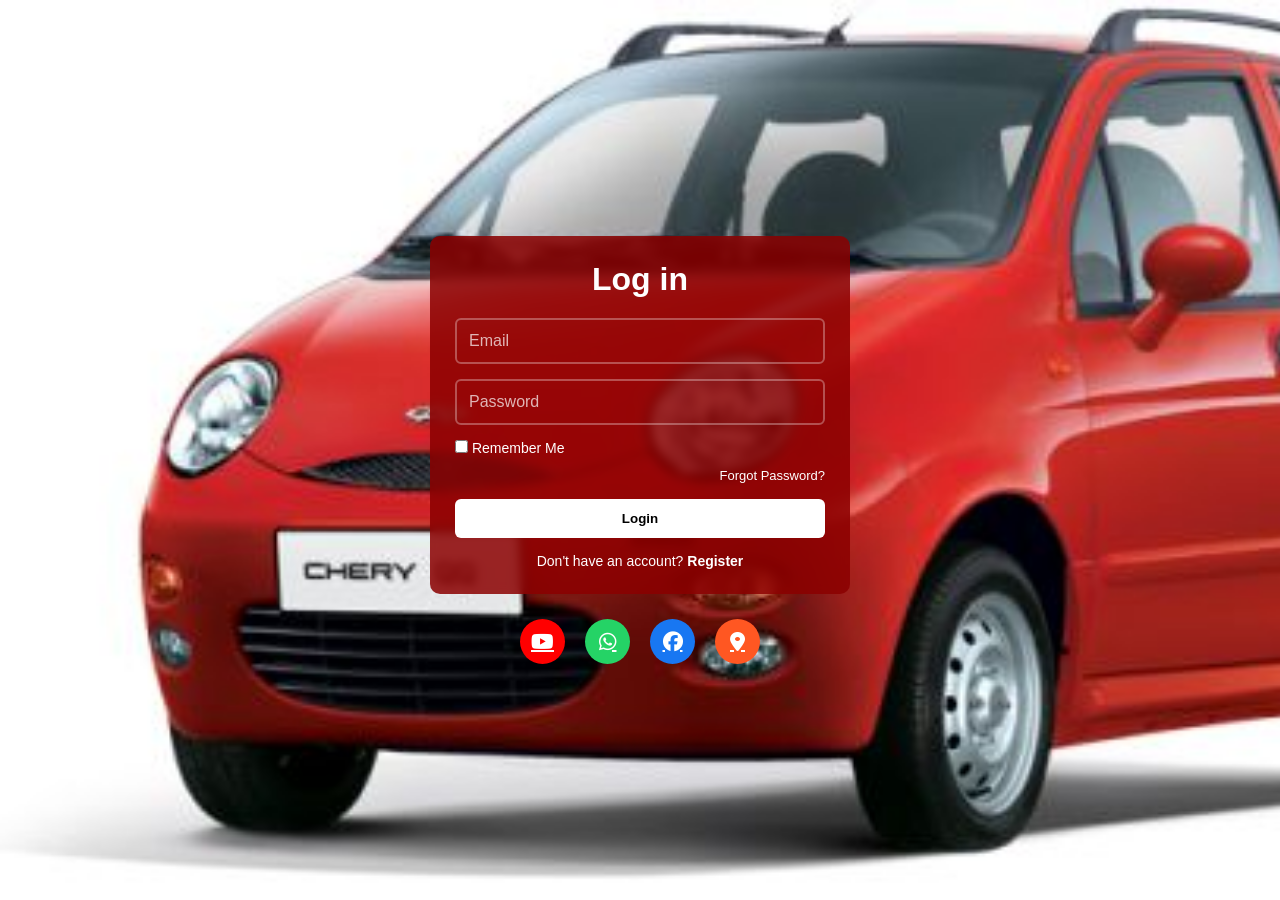
<file: index.html>
<!DOCTYPE html>
<html lang="en">
<head>
    <meta charset="UTF-8">
    <meta name="viewport" content="width=device-width, initial-scale=1.0">
    <title>Log in</title>

    <link rel="stylesheet" href="log-in.css">
        <link rel="icon" type="image/png" href="logo.jpg">

    <!-- Font Awesome -->
    <link rel="stylesheet" href="https://cdnjs.cloudflare.com/ajax/libs/font-awesome/6.5.0/css/all.min.css">
</head>
<body>

<div class="Page-Login">
    <form id="loginForm">
        <h1>Log in</h1>

        <div class="input-Login">
            <input type="email" id="email" placeholder="Email" required>
            <input type="password" id="password" placeholder="Password" required>
        </div>

        <div class="remmember-login">
            <label>
                <input type="checkbox" id="rememberMe"> Remember Me
            </label>
        </div>

        <!-- نسيت كلمة المرور -->
        <div class="forgot-password">
            <a href="forgot.html">Forgot Password?</a>
        </div>

        <button type="submit" class="btn">Login</button>

        <div class="register">
            <p>Don't have an account? <a href="sign-up.html">Register</a></p>
        </div>
    </form>
</div>

<!-- 🔥 الأيقونات -->
<div class="social-icons">
    <a href="https://www.youtube.com/@ChinaCenter1996" target="_blank">
        <i class="fab fa-youtube"></i>
    </a>

    <a href="https://wa.me/962796955377" target="_blank">
        <i class="fab fa-whatsapp"></i>
    </a>

    <a href="https://www.facebook.com/Chinacarservic/" target="_blank">
        <i class="fab fa-facebook"></i>
    </a>

    <a href="https://www.google.com/maps/place/%D8%A7%D9%84%D9%85%D8%B1%D9%83%D8%B2+%D8%A7%D9%84%D8%B5%D9%8A%D9%86%D9%8A%E2%80%AD/@31.9436206,35.8441325,17z/data=!3m1!4b1!4m6!3m5!1s0x151ca1450a6117c5:0x48b76f4c6d02a3a1!8m2!3d31.9436161!4d35.8415576!16s%2Fg%2F11dym3fhqm?entry=ttu&g_ep=EgoyMDI2MDQyMC4wIKXMDSoASAFQAw%3D%3D" target="_blank">
        <i class="fas fa-map-marker-alt"></i>
    </a>
</div>

<script src="login.js"></script>



</body>
</html>
</file>
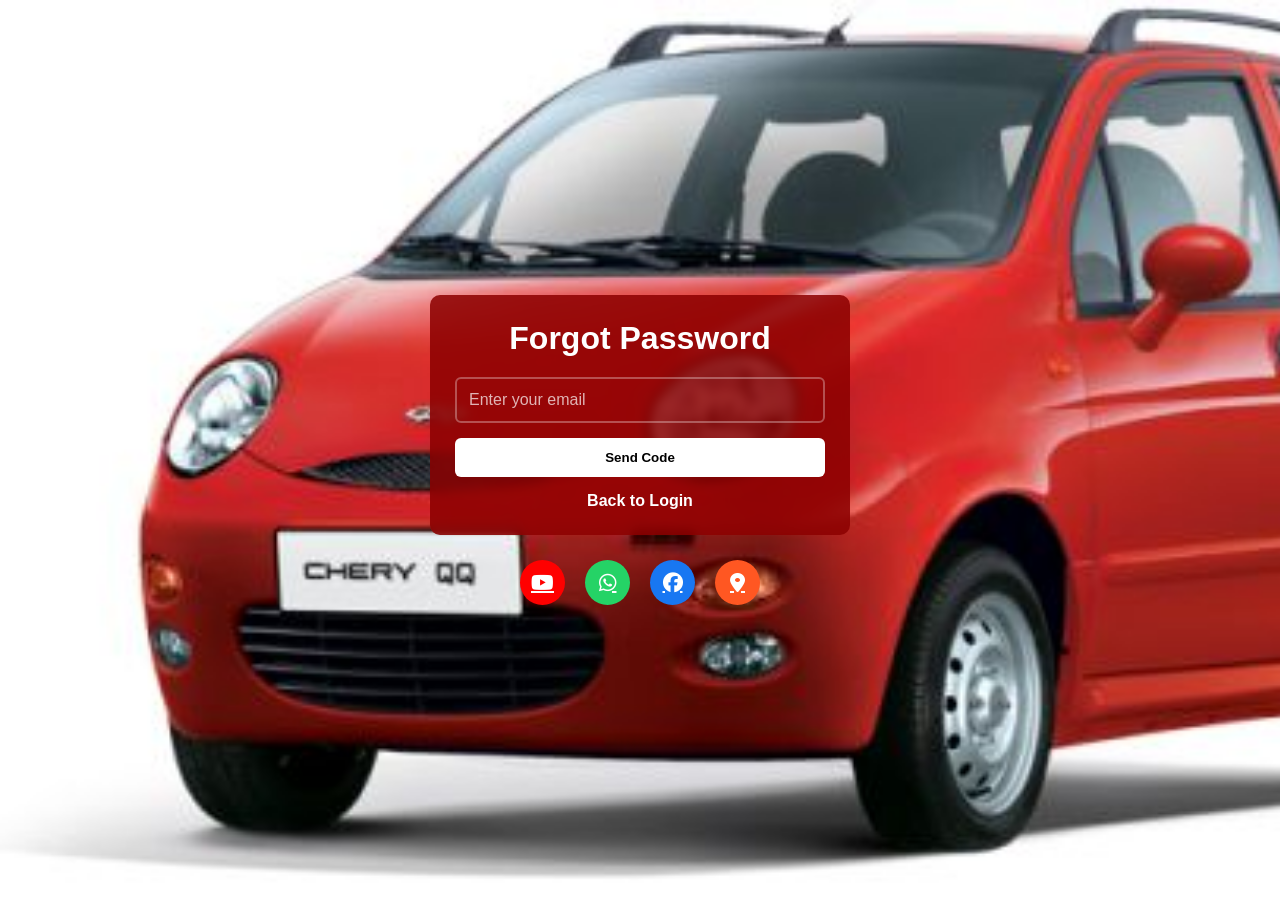
<file: forgot.html>
<!DOCTYPE html>
<html lang="en">
<head>
    <meta charset="UTF-8">
    <meta name="viewport" content="width=device-width, initial-scale=1.0">
    <title>Forgot Password</title>

    <!-- CSS -->
    <link rel="stylesheet" href="forgot.css">
    <link rel="icon" type="image/png" href="logo.jpg">

    <!-- Font Awesome -->
    <link rel="stylesheet" href="https://cdnjs.cloudflare.com/ajax/libs/font-awesome/6.5.0/css/all.min.css">
</head>
<body>

<div class="Page-Forgot">
    <form id="forgotForm">
        <h1>Forgot Password</h1>

        <div class="input-Forgot">
            <input type="email" id="email" placeholder="Enter your email" required>
        </div>

        <button type="submit" class="btn">Send Code</button>

        <div class="back">
            <p><a href="index.html">Back to Login</a></p>
        </div>
    </form>
</div>

<!-- 🔥 الأيقونات -->
<div class="social-icons">
    <a href="https://www.youtube.com/@ChinaCenter1996" target="_blank">
        <i class="fab fa-youtube"></i>
    </a>

    <a href="https://wa.me/962796955377" target="_blank">
        <i class="fab fa-whatsapp"></i>
    </a>

    <a href="https://www.facebook.com/Chinacarservic/" target="_blank">
        <i class="fab fa-facebook"></i>
    </a>

    <a href="https://www.google.com/maps" target="_blank">
        <i class="fas fa-map-marker-alt"></i>
    </a>
</div>

<!-- 🔥 مهم جدًا: السكربت آخر الصفحة -->
<script src="forgot.js"></script>

</body>
</html>
</file>
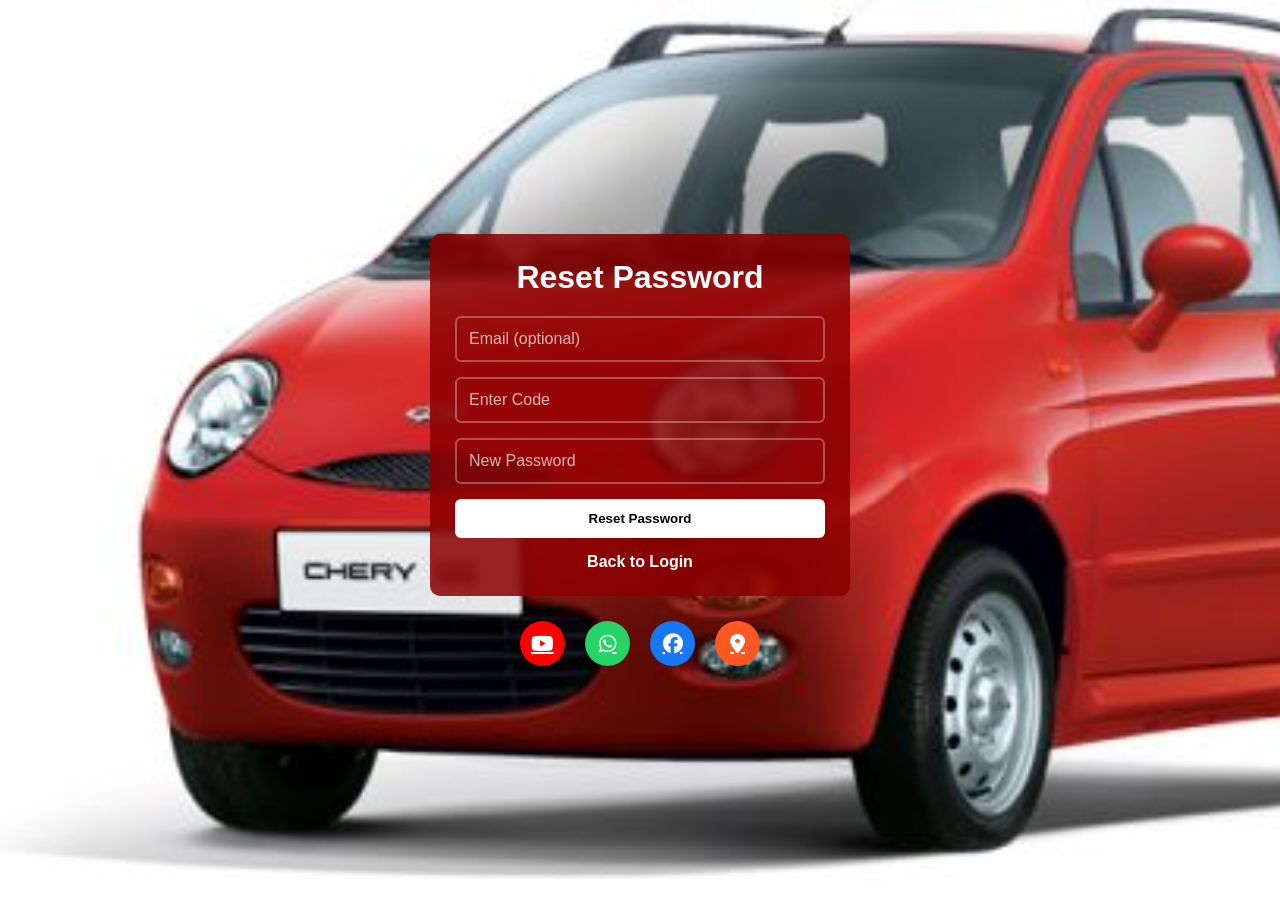
<file: reset-password.html>
<!DOCTYPE html>
<html lang="en">
<head>
    <meta charset="UTF-8">
    <meta name="viewport" content="width=device-width, initial-scale=1.0">
    <title>Reset Password</title>

    <!-- CSS -->
    <link rel="stylesheet" href="reset-password.css">
        <link rel="icon" type="image/png" href="logo.jpg">

    <!-- Font Awesome -->
    <link rel="stylesheet" href="https://cdnjs.cloudflare.com/ajax/libs/font-awesome/6.5.0/css/all.min.css">
</head>
<body>

<div class="Page-Reset">
    <form id="resetForm">
        <h1>Reset Password</h1>

        <div class="input-Reset">
            <input type="email" id="email" placeholder="Email (optional)">
            <input type="text" id="code" placeholder="Enter Code" required>
            <input type="password" id="newPassword" placeholder="New Password" required>
        </div>

        <button type="submit" class="btn">Reset Password</button>

        <div class="back">
            <p><a href="index.html">Back to Login</a></p>
        </div>
    </form>
</div>

<!-- 🔥 الأيقونات -->
<div class="social-icons">
    <a href="https://www.youtube.com/@ChinaCenter1996" target="_blank">
        <i class="fab fa-youtube"></i>
    </a>

    <a href="https://wa.me/962796955377" target="_blank">
        <i class="fab fa-whatsapp"></i>
    </a>

    <a href="https://www.facebook.com/Chinacarservic/" target="_blank">
        <i class="fab fa-facebook"></i>
    </a>

    <a href="https://www.google.com/maps/place/%D8%A7%D9%84%D9%85%D8%B1%D9%83%D8%B2+%D8%A7%D9%84%D8%B5%D9%8A%D9%86%D9%8A%E2%80%AD/@31.9436206,35.8441325,17z/data=!3m1!4b1!4m6!3m5!1s0x151ca1450a6117c5:0x48b76f4c6d02a3a1!8m2!3d31.9436161!4d35.8415576!16s%2Fg%2F11dym3fhqm?entry=ttu&g_ep=EgoyMDI2MDQyMC4wIKXMDSoASAFQAw%3D%3D" target="_blank">
        <i class="fas fa-map-marker-alt"></i>
    </a>
</div>

<script src="reset.js"></script>

</body>
</html>
</file>
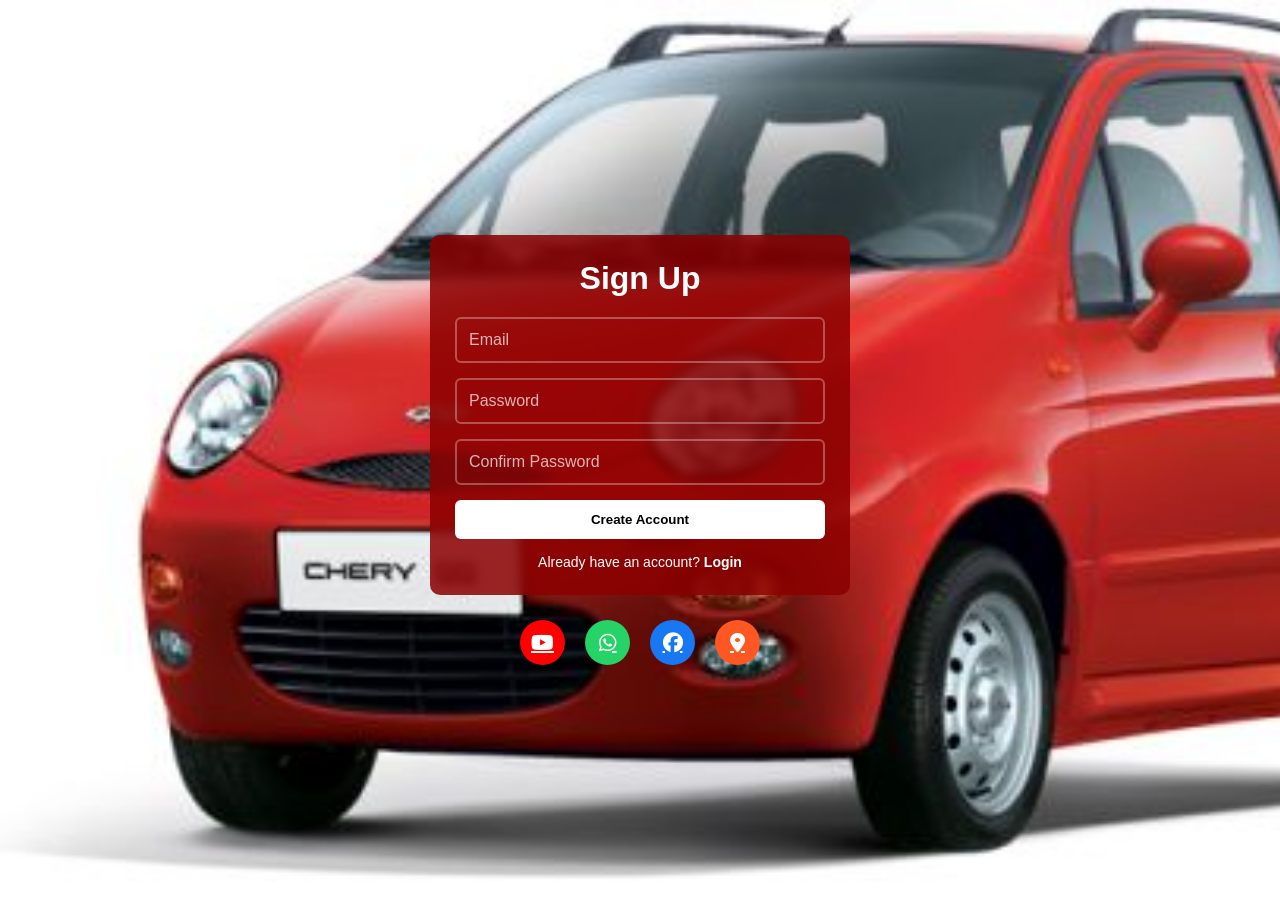
<file: sign-up.html>
<!DOCTYPE html>
<html lang="en">
<head>
    <meta charset="UTF-8">
    <meta name="viewport" content="width=device-width, initial-scale=1.0">
    <title>Sign up</title>

    <link rel="stylesheet" href="sign-up.css">
        <link rel="icon" type="image/png" href="logo.jpg">

    <!-- Font Awesome -->
    <link rel="stylesheet" href="https://cdnjs.cloudflare.com/ajax/libs/font-awesome/6.5.0/css/all.min.css">
</head>
<body>

<div class="Page-Signup">
    <form id="signupForm">
        <h1>Sign Up</h1>

        <div class="input-Signup">
            <input type="email" id="email" placeholder="Email" required>
            <input type="password" id="password" placeholder="Password" required>
            <input type="password" id="confirmPassword" placeholder="Confirm Password" required>
        </div>

        <button type="submit" class="btn">Create Account</button>

        <div class="login">
            <p>Already have an account? <a href="index.html">Login</a></p>
        </div>
    </form>
</div>

<!-- 🔥 الأيقونات -->
<div class="social-icons">
    <a href="https://www.youtube.com/@ChinaCenter1996" target="_blank">
        <i class="fab fa-youtube"></i>
    </a>

    <a href="https://wa.me/962796955377" target="_blank">
        <i class="fab fa-whatsapp"></i>
    </a>

    <a href="https://www.facebook.com/Chinacarservic/" target="_blank">
        <i class="fab fa-facebook"></i>
    </a>

    <a href="https://www.google.com/maps/place/%D8%A7%D9%84%D9%85%D8%B1%D9%83%D8%B2+%D8%A7%D9%84%D8%B5%D9%8A%D9%86%D9%8A%E2%80%AD/@31.9436206,35.8441325,17z/data=!3m1!4b1!4m6!3m5!1s0x151ca1450a6117c5:0x48b76f4c6d02a3a1!8m2!3d31.9436161!4d35.8415576!16s%2Fg%2F11dym3fhqm?entry=ttu&g_ep=EgoyMDI2MDQyMC4wIKXMDSoASAFQAw%3D%3D" target="_blank">
        <i class="fas fa-map-marker-alt"></i>
    </a>
</div>

<script src="signup.js"></script>

</body>
</html>
</file>
<file: log-in.css>
*{
    margin: 0;
    padding: 0;
    box-sizing: border-box;
    font-family: "Poppins", sans-serif;
}

body{
    background-image: url("Liquidação_ Chery vai vender QQ por menos de R$ 20 mil.jpg");
    background-repeat: no-repeat;
    background-attachment: fixed;
    background-size: cover;

    display: flex;
    flex-direction: column;
    justify-content: center;
    align-items: center;
    min-height: 100vh;

    padding: 15px;
}

/* الصندوق */
.Page-Login{
    width: 100%;
    max-width: 420px;
    background-color: rgba(139, 0, 0, 0.85);
    color: white;
    border-radius: 10px;
    backdrop-filter: blur(5px);
}

/* الفورم */
.Page-Login form{
    display: flex;
    flex-direction: column;
    padding: 25px;
}

.Page-Login h1{
    text-align: center;
    margin-bottom: 20px;
}

/* الحقول */
.input-Login{
    display: flex;
    flex-direction: column;
}

.input-Login input{
    width: 100%;
    padding: 12px;
    border: 2px solid rgba(255, 255, 255, 0.3);
    border-radius: 6px;
    background-color: transparent;
    color: white;
    margin-bottom: 15px;
    font-size: 16px;
}

.input-Login input::placeholder{
    color: rgba(255, 255, 255, 0.7);
}

/* checkbox */
.remmember-login{
    margin-bottom: 10px;
    font-size: 14px;
}

/* 🔥 نسيت كلمة المرور */
.forgot-password{
    text-align: right;
    margin-bottom: 15px;
}

.forgot-password a{
    color: white;
    font-size: 13px;
    text-decoration: none;
    transition: 0.3s;
}

.forgot-password a:hover{
    text-decoration: underline;
}

/* زر */
.btn{
    padding: 12px;
    border: none;
    border-radius: 6px;
    background-color: white;
    color: black;
    font-weight: bold;
    cursor: pointer;
    transition: 0.3s;
}

.btn:hover{
    background-color: #ddd;
}

/* تسجيل */
.register{
    text-align: center;
    margin-top: 15px;
    font-size: 14px;
}

.register a{
    color: white;
    text-decoration: none;
    font-weight: bold;
}

/* الأيقونات */
.social-icons{
    margin-top: 25px;
    display: flex;
    justify-content: center;
}

.social-icons a{
    width: 45px;
    height: 45px;
    margin: 0 10px;

    display: flex;
    justify-content: center;
    align-items: center;

    border-radius: 50%;
    color: white;
    font-size: 20px;

    transition: 0.3s;
}

.social-icons a:nth-child(1){ background-color: #FF0000; }
.social-icons a:nth-child(2){ background-color: #25D366; }
.social-icons a:nth-child(3){ background-color: #1877F2; }
.social-icons a:nth-child(4){ background-color: #FF5722; }

.social-icons a:hover{
    transform: scale(1.15);
    background-color: rgba(0,0,0,0.6);
}

/* موبايل */
@media (max-width: 480px){
    .Page-Login{
        max-width: 100%;
    }

    .Page-Login form{
        padding: 20px;
    }

    .input-Login input{
        font-size: 14px;
        padding: 10px;
    }

    .btn{
        padding: 10px;
    }
}
</file>
<file: forgot.css>
*{
    margin: 0;
    padding: 0;
    box-sizing: border-box;
    font-family: "Poppins", sans-serif;
}

body{
    background-image: url("Liquidação_ Chery vai vender QQ por menos de R$ 20 mil.jpg");
    background-repeat: no-repeat;
    background-attachment: fixed;
    background-size: cover;

    display: flex;
    flex-direction: column;
    justify-content: center;
    align-items: center;
    min-height: 100vh;

    padding: 15px;
}

/* الصندوق */
.Page-Forgot{
    width: 100%;
    max-width: 420px;
    background-color: rgba(139, 0, 0, 0.85);
    color: white;
    border-radius: 10px;
    backdrop-filter: blur(5px);
}

/* الفورم */
.Page-Forgot form{
    display: flex;
    flex-direction: column;
    padding: 25px;
}

.Page-Forgot h1{
    text-align: center;
    margin-bottom: 20px;
}

/* الحقل */
.input-Forgot{
    display: flex;
    flex-direction: column;
}

.input-Forgot input{
    width: 100%;
    padding: 12px;
    border: 2px solid rgba(255,255,255,0.3);
    border-radius: 6px;
    background: transparent;
    color: white;
    margin-bottom: 15px;
    font-size: 16px;
}

.input-Forgot input::placeholder{
    color: rgba(255,255,255,0.7);
}

/* زر */
.btn{
    padding: 12px;
    border: none;
    border-radius: 6px;
    background-color: white;
    color: black;
    font-weight: bold;
    cursor: pointer;
    transition: 0.3s;
}

.btn:hover{
    background-color: #ddd;
}

/* رجوع */
.back{
    text-align: center;
    margin-top: 15px;
}

.back a{
    color: white;
    text-decoration: none;
    font-weight: bold;
}

/* الأيقونات */
.social-icons{
    margin-top: 25px;
    display: flex;
    justify-content: center;
}

.social-icons a{
    width: 45px;
    height: 45px;
    margin: 0 10px;

    display: flex;
    justify-content: center;
    align-items: center;

    border-radius: 50%;
    color: white;
    font-size: 20px;

    transition: 0.3s;
}

/* الألوان */
.social-icons a:nth-child(1){
    background-color: #FF0000;
}
.social-icons a:nth-child(2){
    background-color: #25D366;
}
.social-icons a:nth-child(3){
    background-color: #1877F2;
}
.social-icons a:nth-child(4){
    background-color: #FF5722;
}

/* hover */
.social-icons a:hover{
    transform: scale(1.15);
    background-color: rgba(0,0,0,0.6);
}

/* موبايل */
@media (max-width: 480px){
    .Page-Forgot{
        max-width: 100%;
    }

    .Page-Forgot form{
        padding: 20px;
    }

    .input-Forgot input{
        font-size: 14px;
        padding: 10px;
    }

    .btn{
        padding: 10px;
    }
}
</file>
<file: sign-up.css>
*{
    margin: 0;
    padding: 0;
    box-sizing: border-box;
    font-family: "Poppins", sans-serif;
}

body{
    background-image: url("Liquidação_ Chery vai vender QQ por menos de R$ 20 mil.jpg");
    background-repeat: no-repeat;
    background-attachment: fixed;
    background-size: cover;

    display: flex;
    flex-direction: column; /* مهم للأيقونات */
    justify-content: center;
    align-items: center;
    min-height: 100vh;

    padding: 15px;
}

/* الصندوق */
.Page-Signup{
    width: 100%;
    max-width: 420px;
    background-color: rgba(139, 0, 0, 0.85);
    color: white;
    border-radius: 10px;
    backdrop-filter: blur(5px);
}

/* الفورم */
.Page-Signup form{
    display: flex;
    flex-direction: column;
    padding: 25px;
}

.Page-Signup h1{
    text-align: center;
    margin-bottom: 20px;
}

/* الحقول */
.input-Signup{
    display: flex;
    flex-direction: column;
}

.input-Signup input{
    width: 100%;
    padding: 12px;
    border: 2px solid rgba(255, 255, 255, 0.3);
    border-radius: 6px;
    background-color: transparent;
    color: white;
    margin-bottom: 15px;
    font-size: 16px;
}

.input-Signup input::placeholder{
    color: rgba(255, 255, 255, 0.7);
}

/* زر */
.btn{
    padding: 12px;
    border: none;
    border-radius: 6px;
    background-color: white;
    color: black;
    font-weight: bold;
    cursor: pointer;
    transition: 0.3s;
}

.btn:hover{
    background-color: #ddd;
}

/* تسجيل الدخول */
.login{
    text-align: center;
    margin-top: 15px;
    font-size: 14px;
}

.login a{
    color: white;
    text-decoration: none;
    font-weight: bold;
}

/* 🔥 الأيقونات */
.social-icons{
    margin-top: 25px;
    display: flex;
    justify-content: center;
}

.social-icons a{
    width: 45px;
    height: 45px;
    margin: 0 10px;

    display: flex;
    justify-content: center;
    align-items: center;

    border-radius: 50%;
    color: white;
    font-size: 20px;

    transition: 0.3s;
}

/* ألوان */
.social-icons a:nth-child(1){
    background-color: #FF0000;
}

.social-icons a:nth-child(2){
    background-color: #25D366;
}

.social-icons a:nth-child(3){
    background-color: #1877F2;
}

.social-icons a:nth-child(4){
    background-color: #FF5722;
}

/* Hover */
.social-icons a:hover{
    transform: scale(1.15);
    background-color: rgba(0,0,0,0.6);
}

/* موبايل */
@media (max-width: 480px){
    .Page-Signup{
        max-width: 100%;
    }

    .Page-Signup form{
        padding: 20px;
    }

    .input-Signup input{
        font-size: 14px;
        padding: 10px;
    }

    .btn{
        padding: 10px;
    }
}
</file>
